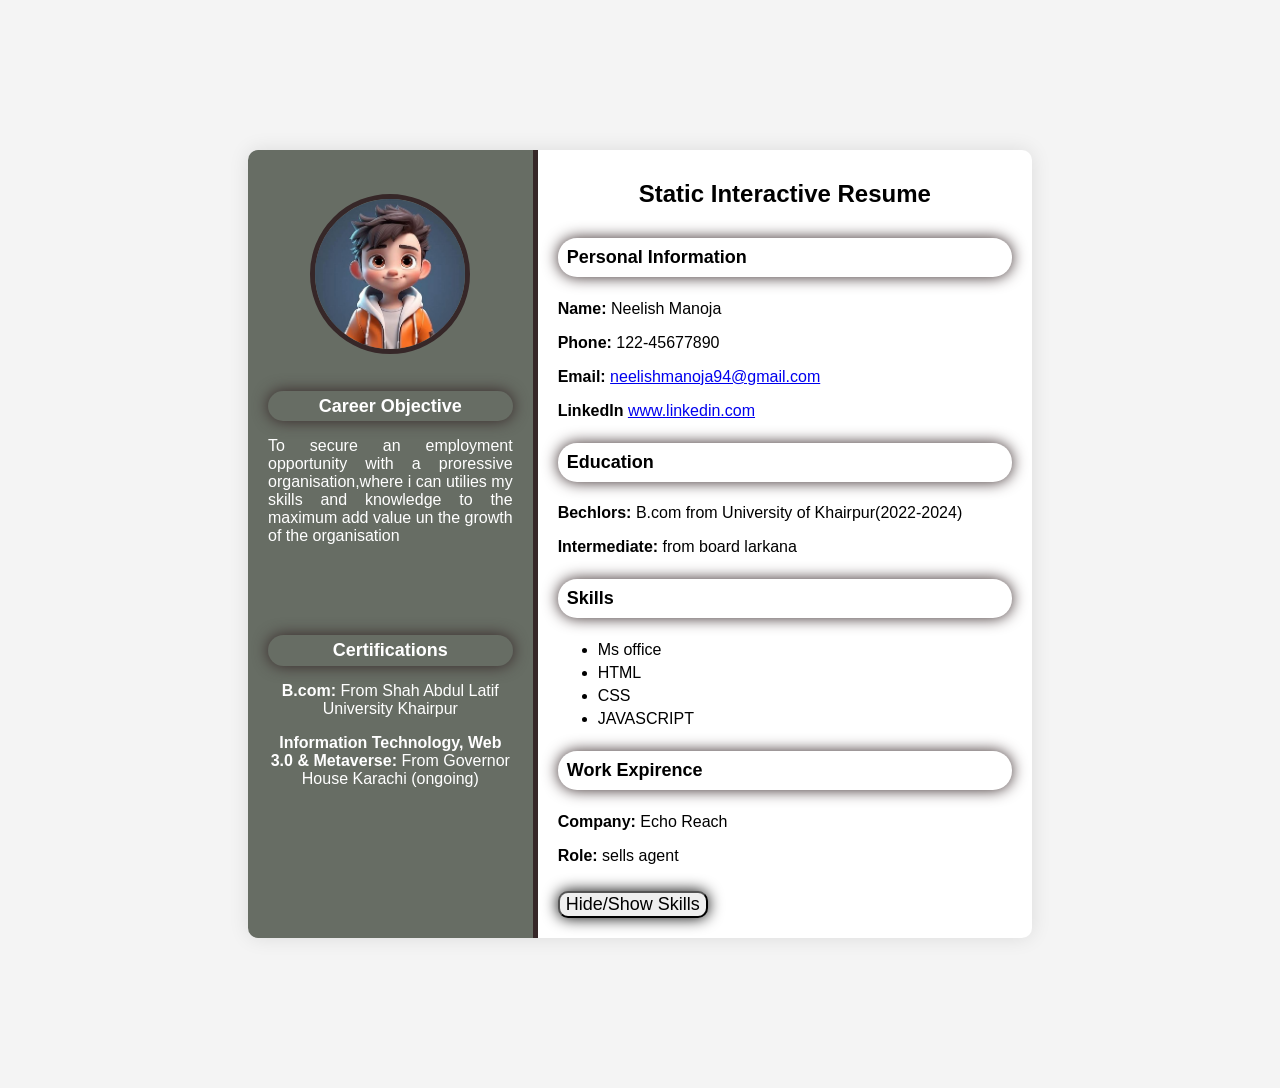
<file: index.html>
<!DOCTYPE html>
<html lang="en">
<head>
    <meta charset="UTF-8">
    <meta name="viewport" content="width=device-width, initial-scale=1.0">
    <title>Document</title>
    <link rel="stylesheet" href="style.css">
</head>
<body>
    <div class="resume-container">
        <!-- left section -->
    <div class="left-section ">
        <img src="profile.jpeg" alt="profile picture" class="profile-picture">
        <section id="objective">
            <h3 style="color: white;">Career Objective</h3>
            <p style="text-align: justify;hyphens: auto;">To secure an employment opportunity with a proressive organisation,where i can utilies my skills and knowledge to the maximum add value un the growth of the organisation</p>
        </section>
        
        <section id="certification">
            <h3 style="color: white; margin-top: 90px;">Certifications</h3>
            <p><b>B.com:</b> From Shah Abdul Latif University Khairpur</p>
            <p><b>Information Technology, Web 3.0 & Metaverse:</b> From Governor House Karachi (ongoing)</p>
        </section>
    </div>

         <!-- Right section -->
          <div class="right-section">
            <h1>Static Interactive Resume</h1>
            <!-- persnal information -->
             <section id="personal-info">
                <h3>Personal Information</h3>
                <p><b>Name:</b> Neelish Manoja</p>
                <p><b>Phone:</b> 122-45677890</p>
                <p><b>Email:</b> <a href="mailto:neelishmanoja94@gmail.com">neelishmanoja94@gmail.com</a></p>
                <p><b>LinkedIn</b> <a href="https://www.linkedin.com/in/neelish-manoja-17a7642b5/" target="_blank">www.linkedin.com</a></p>
             </section>

             <!-- education -->
              <section>
                <h3>Education</h3>
                <p><b>Bechlors:</b> B.com from University of Khairpur(2022-2024)</p>
                <p><b>Intermediate:</b> from board larkana</p>
              </section>

              <!-- skill section -->
               <section id="skills">
                <h3>Skills</h3>
                <ul>
                    <li>Ms office</li>
                    <li>HTML</li>
                    <li>CSS</li>
                    <li>JAVASCRIPT</li>
                </ul>
               </section>
               <!-- work expirence -->
                <section>
                    <h3>Work Expirence</h3>
                    <p><b>Company:</b> Echo Reach</p>
                    <p><b>Role:</b> sells agent</p>
                </section>

                <!-- button -->
                 <button id="toggle-skills">Hide/Show Skills</button>
          </div>
    </div>
    <script src="script.js"></script>
</body>
</html>
</file>
<file: style.css>
/* General Styling */
body {
    font-family: 'Arial', sans-serif;
    background-color: #f4f4f4;
    margin: 0;
    padding: 150px;
}

.resume-container {
    display: flex;
    background-color: white;
    width: 80%;
    margin: 0 auto;
    border-radius: 10px;
    box-shadow: 0 0 20px rgba(0, 0, 0, 0.1);
}

/* Left Section Styling */
.left-section {
    background-color: #676d64;
    color: white;
    padding: 20px;
    width: 35%;
    text-align: center;
    border-right: 5px solid #362728;
    border-radius: 10px 0 0 10px;
}

.profile-picture {
    width: 150px;
    height: 150px;
    margin-top: 10%;
    border-radius: 50%;
    border: 5px solid #362728;
    margin-bottom: 20px;
}

h1 {
    font-size: 24px;
    margin: 10px 0;
    margin-bottom: 30px;
    text-align: center;
}

h3 {
    font-size: 18px;
    padding: 2%;
    margin: 20px 0 10px;
    color: black;
    border-radius: 19px;
    box-shadow: 0 0 15px #362728;
    margin-top: 5%;
    margin-bottom: 5%;
}

ul {
    list-style-type: fill round;
    padding: 10;
    margin: 10px 0;
}

ul li {
    margin: 5px 0;
}

/* Right Section Styling */
.right-section {
    padding: 20px;
    width: 65%;
}

button {
    font-family: Arial, sans-serif;
    border-radius: 10px;
    box-shadow: 0 0 15px black;
    cursor: pointer;
    margin-top: 10px;
    font-size: 18px;
}

button:hover {
    background-color: #070202b0;
}
</file>
<file: milestone1/style.css>
/* General Styling */
body {
    font-family: 'Arial', sans-serif;
    background-color: #f4f4f4;
    margin: 0;
    padding: 150px;
}

.resume-container {
    display: flex;
    background-color: white;
    width: 80%;
    margin: 0 auto;
    border-radius: 10px;
    box-shadow: 0 0 20px rgba(0, 0, 0, 0.1);
}

/* Left Section Styling */
.left-section {
    background-color: #676d64;
    color: white;
    padding: 20px;
    width: 35%;
    text-align: center;
    border-right: 5px solid #362728;
    border-radius: 10px 0 0 10px;
}

.profile-picture {
    width: 150px;
    height: 150px;
    margin-top: 10%;
    border-radius: 50%;
    border: 5px solid #362728;
    margin-bottom: 20px;
}

h1 {
    font-size: 24px;
    margin: 10px 0;
    margin-bottom: 30px;
    text-align: center;
}

h3 {
    font-size: 18px;
    padding: 2%;
    margin: 20px 0 10px;
    color: black;
    border-radius: 19px;
    box-shadow: 0 0 15px #362728;
    margin-top: 5%;
    margin-bottom: 5%;
}

ul {
    list-style-type: fill round;
    padding: 10;
    margin: 10px 0;
}

ul li {
    margin: 5px 0;
}

/* Right Section Styling */
.right-section {
    padding: 20px;
    width: 65%;
}

button {
    font-family: Arial, sans-serif;
    border-radius: 10px;
    box-shadow: 0 0 15px black;
    cursor: pointer;
    margin-top: 10px;
    font-size: 18px;
}

button:hover {
    background-color: #070202b0;
}
</file>
